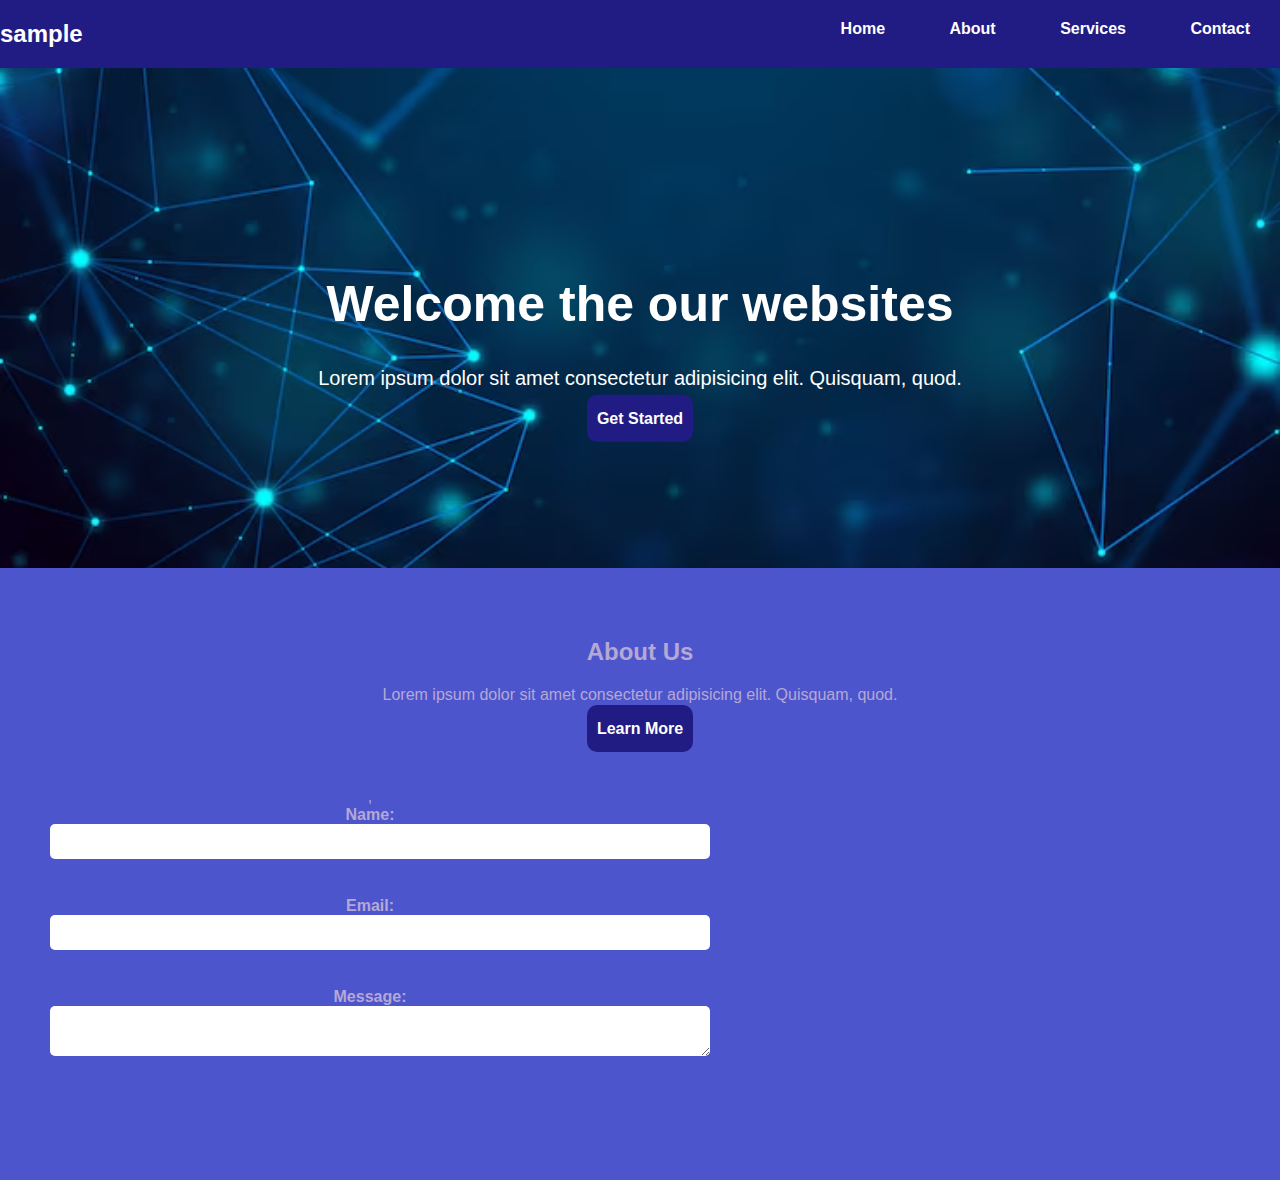
<file: index.html>
<!DOCTYPE html>
<html lang="en">
<head>
    <meta charset="UTF-8">
    <meta name="viewport" content="width=device-width, initial-scale=1.0">
    <title>Project 02 HTML And Css</title>
    <link rel="stylesheet" href="./style.css">
</head>
<body>
    <header class="header"> <!--HEADER-->
        <div class="logo">
            <h2>sample</h2>       
        </div>
        <nav >
            <ul class="nav-list">
                <li class="nav-item"><a href="#home">Home</a></li>
                <li class="nav-item"><a href="#about">About</a></li>
                <li class="nav-item"><a href="#services">Services</a></li>
                <li class="nav-item"><a href="#contact">Contact</a></li>
            </ul>

        </nav>

    </header>
    
    <!--Hero-->
    <section class="hero" id="home">
        <div class="hero-content">
          <h1>Welcome the our websites</h1>
            <p>Lorem ipsum dolor sit amet consectetur adipisicing elit. Quisquam, quod.</p>
            <div class="btn">
                <a href="#" class="btn-primary">Get Started</a>
            </div>
        </div>

        </div>
    </section>
    <!--About-->
    <section class="about" id="about">
        <div class="about-content">
            <h2>About Us</h2>
            <p>Lorem ipsum dolor sit amet consectetur adipisicing elit. Quisquam, quod.</p>
            <div class="btn">
                <a href="#" class="btn-secondary">Learn More</a>
            </div>
        </div>
        <div class="main-section">
            ,<form action="">
                <label for="name">Name:</label>
                <input type="text" id="name" name="name" required>
                <br><br>
                <label for="email">Email:</label>
                <input type="email" id="email" name="email" required>
                <br><br>
                <label for="message">Message:</label>
                <textarea id="message" name="message" required></textarea>    
            </form>

        </div>
    </section>  
    
</body>
</html>
</file>
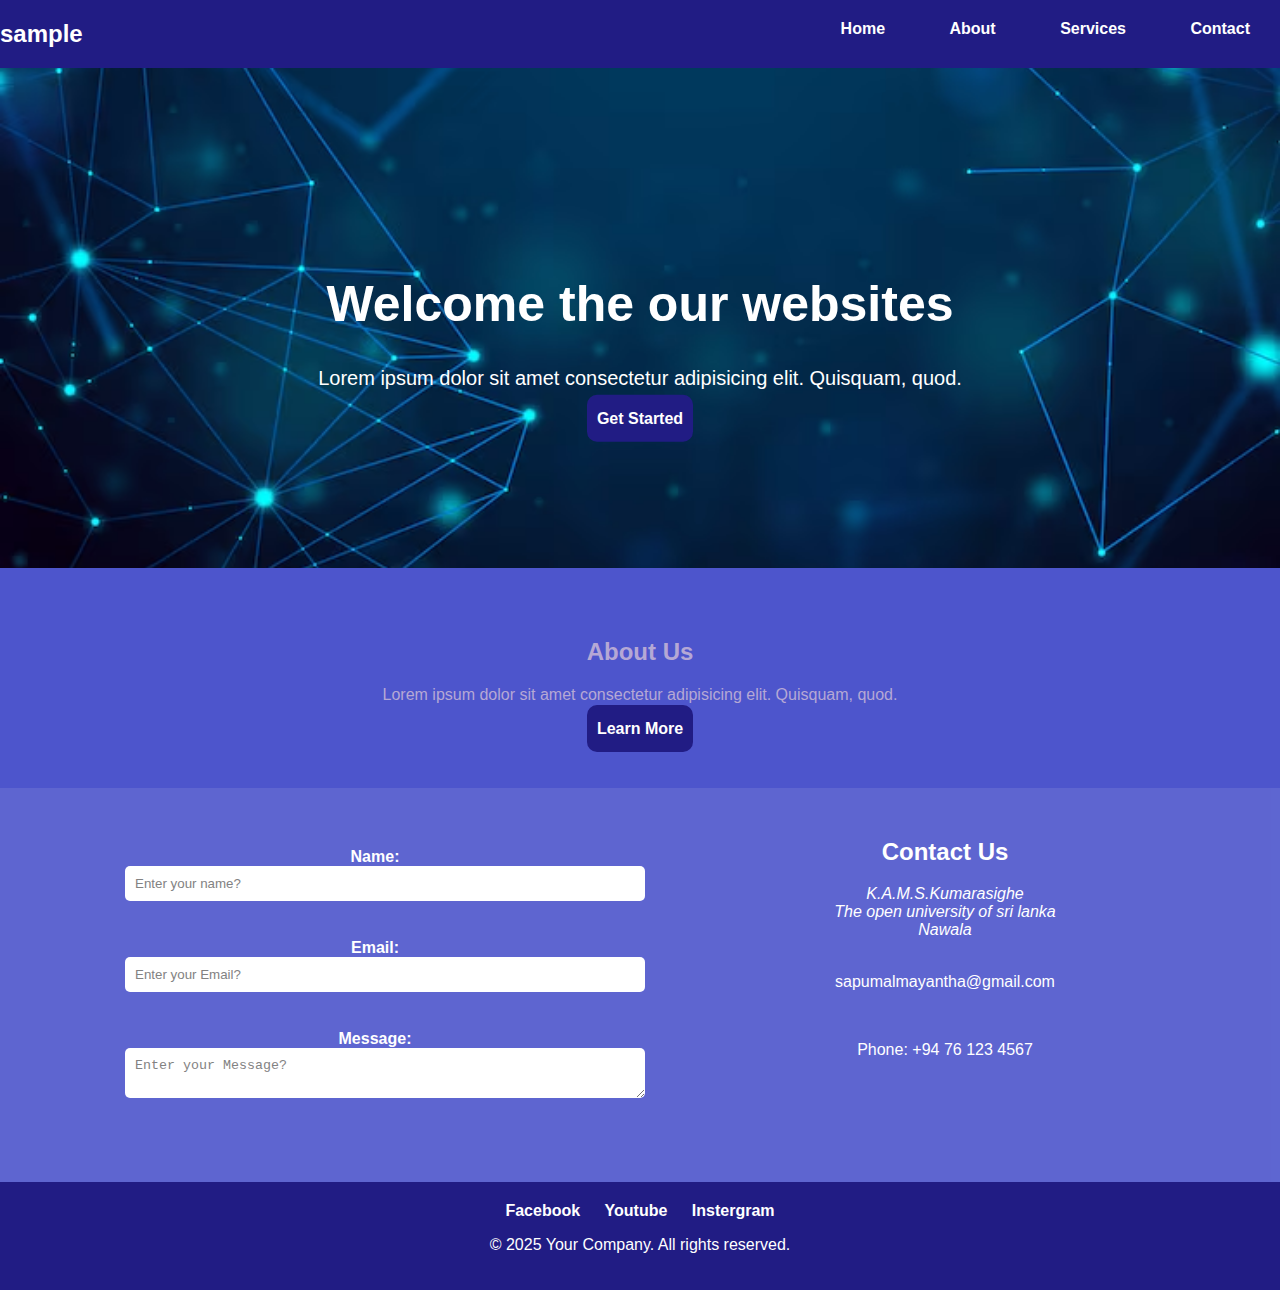
<file: index1.html>
<!DOCTYPE html>
<html lang="en">
<head>
    <meta charset="UTF-8">
    <meta name="viewport" content="width=device-width, initial-scale=1.0">
    <title>Project 02 HTML And Css</title>
    <link rel="stylesheet" href="./style.css">
</head>
<body>
    <header class="header"> <!--HEADER-->
        <div class="logo">
            <h2>sample</h2>       
        </div>
        <nav >
            <ul class="nav-list">
                <li class="nav-item"><a href="#home">Home</a></li>
                <li class="nav-item"><a href="#about">About</a></li>
                <li class="nav-item"><a href="#services">Services</a></li>
                <li class="nav-item"><a href="#contact">Contact</a></li>
            </ul>

        </nav>

    </header>
    
    <!--Hero-->
    <section class="hero" id="home">
        <div class="hero-content">
          <h1>Welcome the our websites</h1>
            <p>Lorem ipsum dolor sit amet consectetur adipisicing elit. Quisquam, quod.</p>
            <div class="btn">
                <a href="#" class="btn-primary">Get Started</a>
            </div>
        </div>

        </div>
    </section>
    <!--About-->
    <section class="about" id="about">
        <div class="about-content">
            <h2>About Us</h2>
            <p>Lorem ipsum dolor sit amet consectetur adipisicing elit. Quisquam, quod.</p>
            <div class="btn">
                <a href="#" class="btn-secondary">Learn More</a>
            </div>
        </div>
       
    </section> 
    <section class="Contact" id="contact">
         <div class="main-section">
            <form action="">
                <label for="name">Name:</label>
                <input type="text" id="name" name="name" placeholder="Enter your name?" required>
                <br><br>
                <label for="email">Email:</label>
                <input type="email" id="email" name="email"placeholder="Enter your Email?" required>
                <br><br>
                <label for="message">Message:</label>
                <textarea id="message" name="message" placeholder="Enter your Message?" required></textarea>    
            </form>

        </div>
        <div class="aside">
              <h2>Contact Us</h2>
            <address>
            K.A.M.S.Kumarasighe<br>
            The open university of sri lanka<br>
            Nawala
           </address>
           <br>
            <p>sapumalmayantha@gmail.com</p><br>
            <p>Phone: +94 76 123 4567</p>
              
        </div>          
    </section>
      <!--Footer-section-->
        <footer class="footer">
            <Ul class="social-media">
                <li><a href="#">Facebook</a></li>
                <li><a href="#">Youtube</a></li>
                <li><a href="#">Instergram</a></li>

            </Ul>
            <p>&copy; 2025 Your Company. All rights reserved.</p>
         
        </footer>
    
</body>
</html>
</file>
<file: style.css>
body{
    margin: 0;
    padding: 0;
    font-family: Arial, Helvetica, sans-serif;
   
}

.header{
    background-color: #211C84;
    color: white;
    overflow: hidden;
}
.logo{
    float: left;
    
    font-weight: bold;
}
.nav-list{
    list-style: none;
    margin: 0;
    float: right;
    display: inline-block;
}
.nav-list .nav-item{
    display: inline-block;
    padding: 20px;
}
.nav-list .nav-item a{
    text-decoration: none;
    color: white;
    font-weight: bold;
    padding: 15px 10px;
}
.nav-list .nav-item a:hover{
    color: #0F0E0E;
    background-color: #B5A8D5;
    opacity: 0.2;
    padding: auto;
    border-radius: 10px;
}
.hero{
    background:url(./images/images4.avif) ;
    height: 500px;
    background-size: cover;
    background-position: center;
    overflow: hidden;
}
.hero-content{
    position: relative;
    top: 50%;
    text-align: center;
    color: white;
    transform: translateY(-50%);
}
.hero-content h1{
    font-size: 50px;
}
.hero-content p{
    font-size: 20px;
    margin: 20px 0;
}
.hero-content a{
    text-decoration: none;
    color: white;
    background-color: #211C84;
    font-weight: bold;
    padding: 15px 10px;
    border-radius: 10px;
}
.hero-content a:hover{
    color: #0F0E0E;
    background-color: #B5A8D5;
    opacity: 0.2;
}
.about{
    background-color: #4D55CC;
    color:#B5A8D5 ;
    overflow: hidden;
    text-align: center;
    padding: 50px 0;
}
.btn-secondary{
    text-decoration: none;
    color: white;
    background-color: #211C84;
    font-weight: bold;
    padding: 15px 10px;
    border-radius: 10px;
    margin: 20px 10px;
}
.btn-secondary:hover{
    color:#0F0E0E ;
    background-color: #B5A8D5;
    opacity: 0.2;
}
.Contact{
    background-color: #4D55CC;
    color: white;
    text-align: center;
    padding: 50px 0;
    overflow: hidden;
    opacity: 0.9;
}
.main-section{
    float: left;
    width: 50%;
    padding: 50px;
   
}
label{
    display: block;
    font-weight: bold;
}
.aside{
    margin: 20px;
    float: right;
    width: 30%;
}
input,textarea{
    width: 100%;
    padding: 10px;
    margin-bottom: 20px;
    border: none;
    border-radius: 5px;
}
footer{
    background-color: #211C84;
    color: white;
    text-align: center;
    padding: 20px 0;
    overflow: hidden;
}
.social-media{
    list-style: none;
    margin: 0;
    padding: 0;

    
}
.social-media  a{
    text-decoration: none;
    color: white;
    font-weight: bold;
   
    display:inline
}
.social-media li{
    display: inline;
    padding: 0 10px;
}
.social-media a:hover{
    color: #0F0E0E;
    background-color: #B5A8D5;
    opacity: 0.2;
    padding: 10px ;
    border-radius: 10px;
}
.Contact {
  display: flex;
  justify-content: center;   /* centers horizontally */
  align-items: flex-start;   /* align items top aligned */
               /* space between form and aside */
  padding:10px 10px  10px 20px;
}

/* Make both children share space */
.Contact .main-section,
.Contact .aside {
  flex: 1;   /* each takes 50% */
  max-width: 500px;
}

/* Responsive: stack them below 865px */
@media (max-width: 865px) {
  .Contact {
    flex-direction: column;
    align-items: center;
  }

  .Contact .main-section,
  .Contact .aside {
    width: 100%;
    max-width: 600px;
  }
}
</file>
